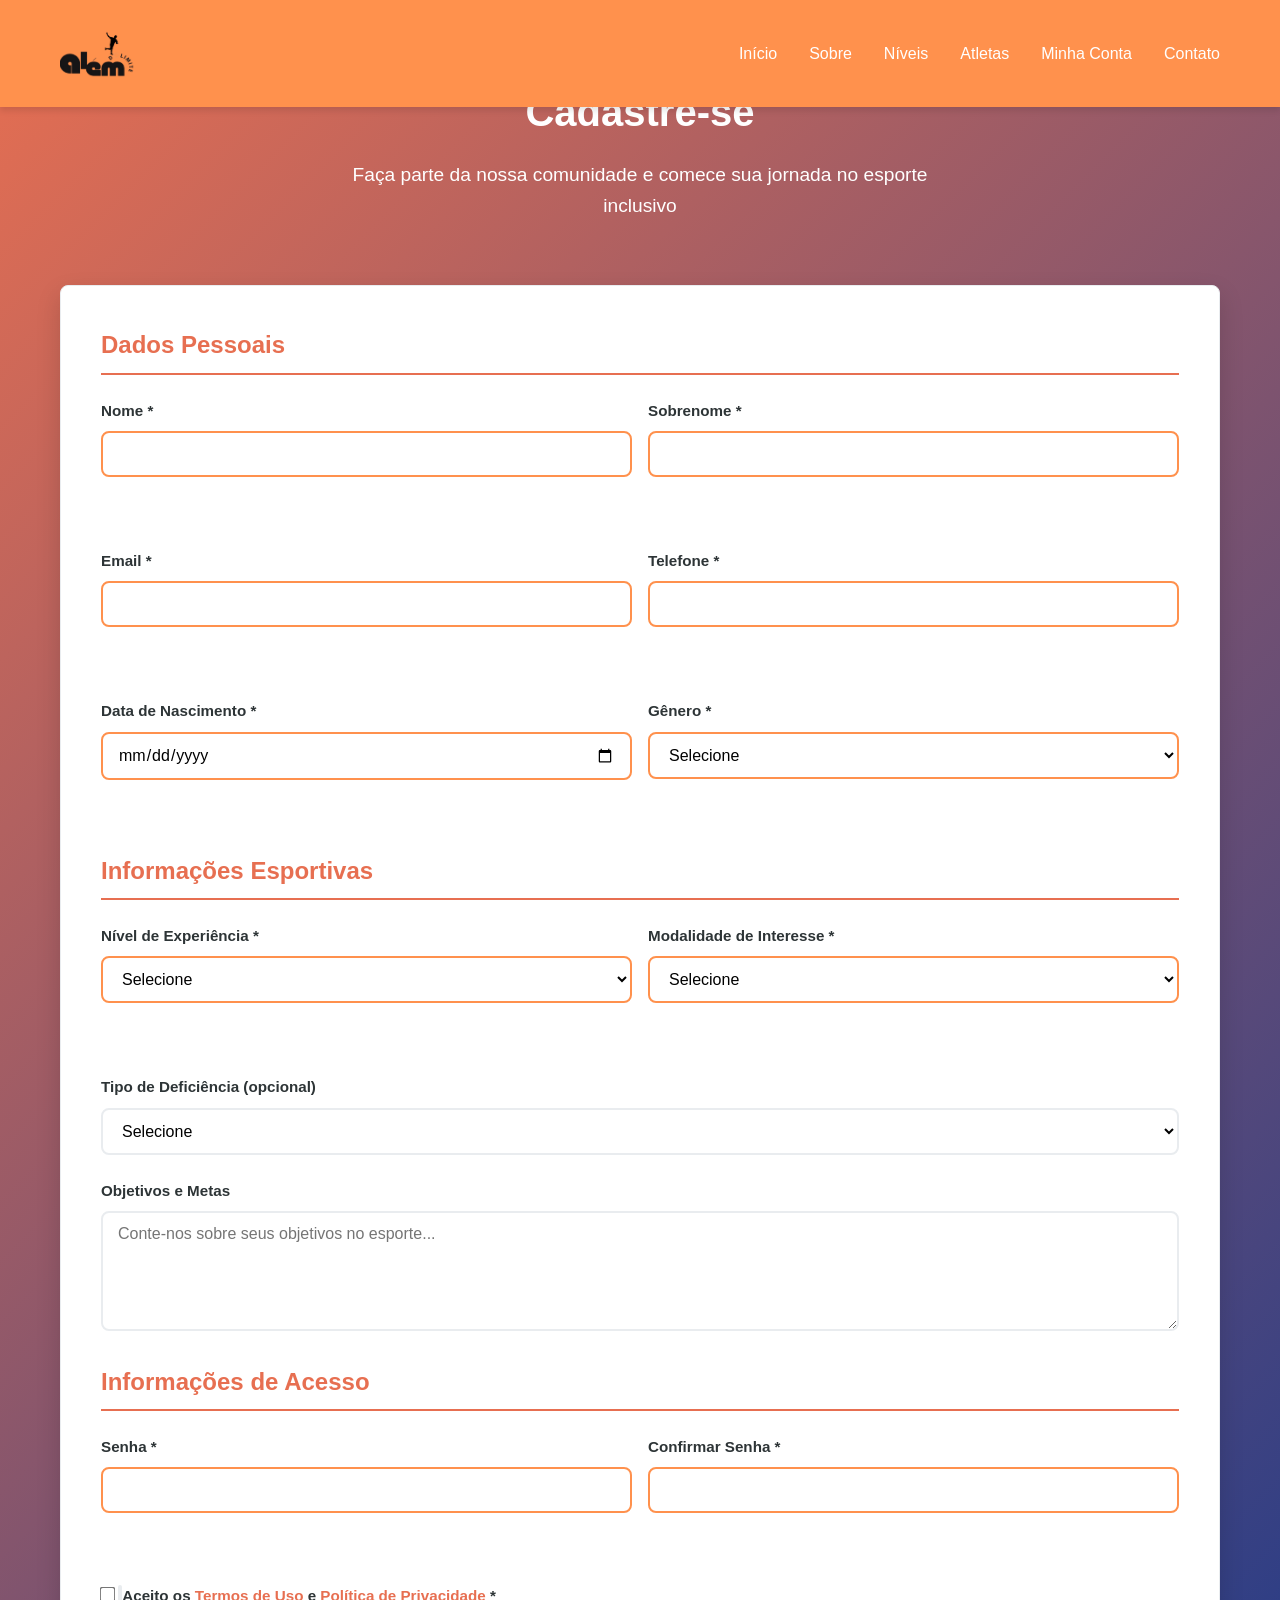
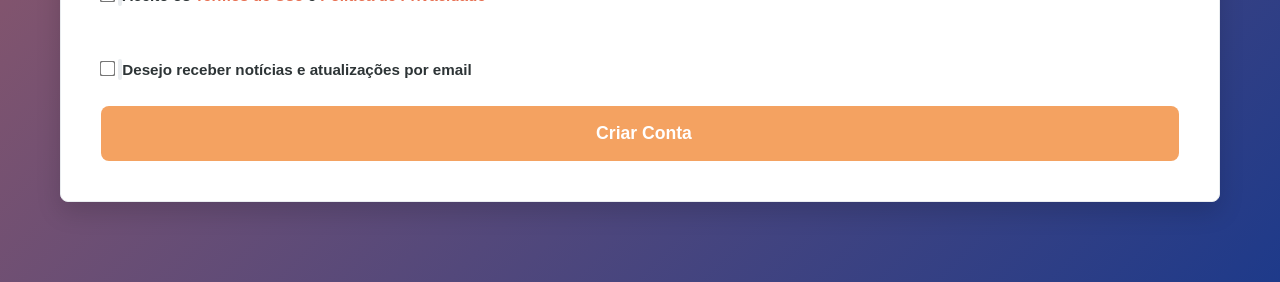
<file: index.html>
<!DOCTYPE html>
<html lang="pt-BR">
<head>
    <meta charset="UTF-8">
    <meta name="viewport" content="width=device-width, initial-scale=1.0">
    <title>Além do Limite - Inclusão no Esporte</title>
    <link rel="stylesheet" href="css/style.css">
    <link href="https://fonts.googleapis.com/css2?family=Inter:wght@300;400;500;600;700&display=swap" rel="stylesheet">
    <link rel="stylesheet" href="https://cdnjs.cloudflare.com/ajax/libs/font-awesome/6.0.0/css/all.min.css">
    <script>
        window.onload = function() {
            const cadastro = localStorage.getItem('cadastroResumo');
            if (!cadastro) {
                // Se o usuário não estiver cadastrado, manda para a página de cadastro
                window.location.href = 'minhaconta.html';
            } else {
                const user = JSON.parse(cadastro);
                console.log("Usuário já cadastrado:", user.nome);
                // Aqui você pode mostrar um alerta ou mensagem se quiser
            }
        };
    </script>
    
    </head>
<body>
    <!-- Header -->
    <header class="header">
        <nav class="navbar">
            <div class="nav-container">
                <div class="nav-logo">
                    <img src="img/orange two.png" alt="Além do Limite - Inclusão no Esporte" class="logo-img">
                   
                </div>
                <ul class="nav-menu">
                    <li><a href="#home">Início</a></li>
                    <li><a href="#about">Sobre</a></li>
                    <li><a href="#categories">Níveis</a></li>
                    <li><a href="#athletes">Atletas</a></li>
                    <li><a href="minhaconta.html">Minha Conta</a></li>
                    <li><a href="#contact">Contato</a></li>
                </ul>
                <div class="hamburger">
                    <span></span>
                    <span></span>
                    <span></span>
                </div>
            </div>
        </nav>
    </header>
     
   <!-- Hero Section -->
    <section id="home" class="hero">
        <div class="hero-content">
            <h1>Além do Limite</h1>
            <p class="hero-subtitle" style="color: white;">Transformando vidas através do esporte inclusivo</p>
            <p class="hero-description">
                Acreditamos que o esporte é um direito de todos. Nossa missão é promover a inclusão, 
                quebrar barreiras e mostrar que não há limites quando há determinação e apoio.
            </p>
            <div class="hero-buttons">
                <a href="#programs" class="btn btn-primary">Conheça Nossos Programas</a>
                <a href="#about" class="btn btn-secondary">Saiba Mais</a>
            </div>
        </div>
        </section>



    <!-- About Section -->
    <section id="about" class="about">
        <div class="container">
            <div class="section-header">
                <h2 style="color: white;">Sobre Nós</h2>
                <p style="color: white;">Promovendo inclusão e superação através do esporte</p>
            </div>
            <div class="about-content">
                <div class="about-text">
                    <h3 style="color: white;">Nossa Missão</h3>
                    <p style="color: white;">
                        O "Além do Limite" é uma organização dedicada a promover a inclusão no esporte, 
                        oferecendo oportunidades para pessoas com deficiência participarem de atividades 
                        esportivas e competições. Acreditamos que o esporte é uma ferramenta poderosa 
                        para transformar vidas e construir uma sociedade mais inclusiva.
                    </p>
                    <div class="stats">
                        <div class="stat">
                            <h4>15+</h4>
                            <p>Atletas Atendidos</p>
                        </div>
                        <div class="stat">
                            <h4>3</h4>
                            <p>Modalidades Esportivas</p>
                        </div>
                        <div class="stat">
                            <h4>2+</h4>
                            <p>Parceiros</p>
                        </div>
                    </div>
                </div>
                <div class="about-image">
                    <div class="image-placeholder">
                        <i class="fas fa-users"></i>
                        <p>Comunidade inclusiva</p>
                    </div>
                </div>
            </div>
        </div>
    </section>

    <!-- Categories Section -->
    <section id="categories" class="categories">
        <div class="container">
            <div class="section-header">
                <h2 style="color: white;">Níveis de Treinamento</h2>
                <p style="color: white;">Escolha o nível ideal para sua jornada esportiva</p>
            </div>
            <div class="categories-grid">
                <!-- Nível Leve -->
                <div class="category-card">
                    <div class="category-header">
                        <div class="category-icon">
                            <i class="fas fa-fire"></i>
                        </div>
                        <h3>Nível Moderado</h3>
                        <p class="category-description">
                            Para quem já tem experiência e quer evoluir suas habilidades esportivas
                        </p>
                    </div>
                    <div class="videos-container">
                        <h4>Vídeos de Treinamento</h4>
                        <div class="videos-grid">
                            <div class="video-item" data-video-source="video/Vídeo do WhatsApp de 2025-10-17 à(s) 22.07.10_541575c3.mp4">
                                <div class="video-thumbnail">
                                    <img src="img/gustavo.png" alt="Thumbnail do Vídeo 1">
                                    <i class="fas fa-play-circle"></i>
                                    <div class="video-overlay">
                                        <span class="video-duration">0:56</span>
                                    </div>         
                                </div>
                                <div class="video-info">
                                    <h5>Aquecimento Básico</h5>
                                    <p>Exercícios de alongamento e mobilidade</p>
                                </div>
                            </div>
                            <div class="video-item" data-video-source="video/além do limite vídeo 2.mp4">
                                <div class="video-thumbnail">
                                    <img src="img/basket.png" alt="Thumbnail do Vídeo 1">
                                    
                                    <i class="fas fa-play-circle"></i>
                                    <div class="video-overlay">
                                        <span class="video-duration">8:15</span>
                                    </div>
                                </div>
                                <div class="video-info">
                                    <h5>Movimentos Fundamentais</h5>
                                    <p>Base para todos os esportes adaptados</p>
                                </div>
                            </div>
                            <div class="video-item" data-video-source="video/além do limite vídeo 4.mp4">
                                <div class="video-thumbnail">
                                    <img src="img/atletismo .png" alt="Thumbnail do Vídeo 1">
                                    <i class="fas fa-play-circle"></i>
                                    <div class="video-overlay">
                                        <span class="video-duration">6:45</span>
                                    </div>
                                </div>
                                <div class="video-info">
                                    <h5>Fundamentos do Atletismo</h5>
                                    <p>Fundamentos básicos para começar no atletismo</p>
                                </div>
                            </div>
                        </div>
                        <button class="btn btn-category">Ver Todos os Vídeos</button>
                    </div>
                </div>

                <!-- Nível Moderado -->
                <div class="category-card">
                    <div class="category-header">
                        <div class="category-icon">
                            <i class="fas fa-fire"></i>
                        </div>
                        <h3>Nível Moderado</h3>
                        <p class="category-description">
                            Para quem já tem experiência e quer evoluir suas habilidades esportivas
                        </p>
                    </div>
                    <div class="videos-container">
                        <h4>Vídeos de Treinamento</h4>
                        <div class="videos-grid">
                            <div class="video-item" data-video-source="video/Samuel.mp4">
                                <div class="video-thumbnail">
                                    <img src="img/volei.png" alt="Thumbnail do Vídeo 1">
                                    <i class="fas fa-play-circle"></i>
                                    <div class="video-overlay">
                                        <span class="video-duration">12:20</span>
                                    </div>
                                </div>
                                <div class="video-info">
                                    <h5>Treino sobre a modalidae de volêi</h5>
                                    <p>Aprenda os fundamentos básicos de volei</p>
                                </div>
                            </div>
                            <div class="video-item" data-video-source="video/julia.mp4">
                                <div class="video-thumbnail">
                                    <img src="img/futsal.png" alt="Thumbnail do Vídeo 1">
                                    <i class="fas fa-play-circle"></i>
                                    <div class="video-overlay">
                                        <span class="video-duration">15:30</span>
                                    </div>
                                </div>
                                <div class="video-info">
                                    <h5>Fundamentos de Futsal</h5>
                                    <p>Aprenda os fundamentos básicos de futsal</p>
                                </div>
                            </div>
                            
                        <button class="btn btn-category">Ver Todos os Vídeos</button>
                    </div>
                </div>

               
                    </div>
                </div>
            </div>
        </div>
    </section>

    <!-- Athletes Section -->
    <section id="athletes" class="athletes">
        <div class="container">
            <div class="section-header">
                <h2 style="color: white;">Nossos Atletas</h2>
                <p style="color: white;">Histórias de superação e conquistas</p>
            </div>
            <div class="athletes-grid">
                <div class="athlete-card">
                    <div class="athlete-image">
                        <div class="image-placeholder">
                            <i class="fas fa-user"></i>
                        </div>
                    </div>
                    <div class="athlete-info">
                        <h3>Maria Silva</h3>
                        <p class="sport">Natação Paralímpica</p>
                        <p class="achievement">Medalhista de Ouro - Paralimpíadas 2020</p>
                        <p class="story">
                            "O esporte me mostrou que posso ir além dos meus limites. 
                            Cada treino é uma vitória sobre as barreiras."
                        </p>
                    </div>
                </div>
                <div class="athlete-card">
                    <div class="athlete-image">
                        <div class="image-placeholder">
                            <i class="fas fa-user"></i>
                        </div>
                    </div>
                    <div class="athlete-info">
                        <h3>João Santos</h3>
                        <p class="sport">Atletismo</p>
                        <p class="achievement">Recordista Brasileiro - 100m</p>
                        <p class="story">
                            "A determinação e o apoio da equipe me levaram a conquistas 
                            que nunca imaginei possíveis."
                        </p>
                    </div>
                </div>
                <div class="athlete-card">
                    <div class="athlete-image">
                        <div class="image-placeholder">
                            <i class="fas fa-user"></i>
                        </div>
                    </div>
                    <div class="athlete-info">
                        <h3>Ana Costa</h3>
                        <p class="sport">Basquete em Cadeira de Rodas</p>
                        <p class="achievement">Capitã da Seleção Brasileira</p>
                        <p class="story">
                            "O esporte me ensinou que a força vem de dentro e que 
                            juntos somos mais fortes."
                        </p>
                    </div>
                </div>
            </div>
        </div>
    </section>
<!-- Contact Section -->
    <section id="contact" class="contact">
        <div class="container">
            <div class="section-header">
                <h2 style="color: white;">Entre em Contato</h2>
                <p style="color: white;">Vamos juntos promover a inclusão no esporte</p>
            </div>
            <div class="contact-content">
                <div class="contact-info">
                    <div class="contact-item">
                        <i class="fas fa-map-marker-alt"></i>
                        <div>
                            <h4 style="color: white;">Endereço</h4>
                            <p style="color: white;">R. Suíça, 1255<br>Santana, Pindamonhangaba - SP</p>
                        </div>
                    </div>
                    <div class="contact-item">
                        <i class="fas fa-phone"></i>
                        <div>
                            <h4 style="color: white;">Telefone</h4>
                            <p style="color: white;">(12) 99999-9999</p>
                        </div>
                    </div>
                    <div class="contact-item">
                        <i class="fas fa-envelope"></i>
                        <div>
                            <h4 style="color: white;">Email</h4>
                            <p style="color: white;">contato@alemdolimite.org.br</p>
                        </div>
                    </div>
                </div>
                <form class="contact-form">
                    <div class="form-group">
                        <input type="text" placeholder="Seu nome" required>
                    </div>
                    <div class="form-group">
                        <input type="email" placeholder="Seu email" required>
                    </div>
                    <div class="form-group">
                        <input type="text" placeholder="Assunto" required>
                    </div>
                    <div class="form-group">
                        <textarea placeholder="Sua mensagem" rows="5" required></textarea>
                    </div>
                    <button type="submit" class="btn btn-primary">Enviar Mensagem</button>
                </form>
            </div>
        </div>
    </section>

    <!-- Footer -->
    <footer class="footer">
        <div class="container">
            <div class="footer-content">
                <div class="footer-section">
                    <div class="footer-logo">
                        <h1>Além do Limite</h1>
                    </div>
                    <p>Promovendo inclusão e superação através do esporte.</p>
                    <div class="social-links">
                        <a href="#"><i class="fab fa-facebook"></i></a>
                        <a href="#"><i class="fab fa-instagram"></i></a>
                        <a href="#"><i class="fab fa-twitter"></i></a>
                        <a href="#"><i class="fab fa-youtube"></i></a>
                    </div>
                </div>
                <div class="footer-section">
                    <h4>Links Rápidos</h4>
                    <ul>
                        <li><a href="#about">Sobre</a></li>
                        <li><a href="#programs">Programas</a></li>
                        <li><a href="#athletes">Atletas</a></li>
                        <li><a href="#news">Notícias</a></li>
                    </ul>
                </div>
                <div class="footer-section">
                    <h4>Programas</h4>
                    <ul>
                        <li><a href="#">Iniciação Esportiva</a></li>
                        <li><a href="#">Alto Rendimento</a></li>
                        <li><a href="#">Esporte Adaptado</a></li>
                        <li><a href="#">Capacitação</a></li>
                    </ul>
                </div>
                <div class="footer-section">
                    <h4>Contato</h4>
                    <p><i class="fas fa-phone"></i> (12) 99999-9999</p>
                    <p><i class="fas fa-envelope"></i> contato@alemdolimite.org.br</p>
                    <p><i class="fas fa-map-marker-alt"></i> Pindamonhangaba/SP</p>
                </div>
            </div>
            <div class="footer-bottom">
                <p>&copy; 2025 Além do Limite. Todos os direitos reservados.</p>
            </div>
        </div>
    </footer>
<script src="js/conta.js"></script>
        
    
</body>
</html>


    <!-- Video Modal -->
    <div id="videoModal" class="modal">
        <div class="modal-content">
            <span class="close-button">&times;</span>
            <video id="modalVideo" controls autoplay></video>
        </div>
    </div>

    <script>
        document.addEventListener('DOMContentLoaded', function() {
            const videoModal = document.getElementById('videoModal');
            const modalVideo = document.getElementById('modalVideo');
            const closeButton = document.querySelector('.close-button');
            const videoItems = document.querySelectorAll('.video-item');

            videoItems.forEach(item => {
                item.addEventListener('click', function(e) {
                    // Prevenir que o clique no ícone ou thumbnail não funcione
                    e.stopPropagation();
                    
                    const videoSource = this.getAttribute('data-video-source');
                    console.log('Video source:', videoSource); // Debug
                    
                    if (videoSource) {
                        modalVideo.src = videoSource;
                        modalVideo.setAttribute("controls", "controls");
                        modalVideo.load(); // Forçar carregamento do vídeo
                        videoModal.classList.add('show'); // Usar classe para mostrar
                    } else {
                        console.warn('Nenhum vídeo source encontrado para este item');
                    }
                });
            });

            if (closeButton) {
                closeButton.addEventListener('click', function() {
                    videoModal.classList.remove('show');
                    modalVideo.pause();
                    modalVideo.currentTime = 0;
                    modalVideo.src = ''; // Clear video source
                });
            }

            window.addEventListener('click', function(event) {
                if (event.target == videoModal) {
                    videoModal.classList.remove('show');
                    modalVideo.pause();
                    modalVideo.currentTime = 0;
                    modalVideo.src = ''; // Clear video source
                }
            });
        });
    </script>
</body>
</html>
</file>
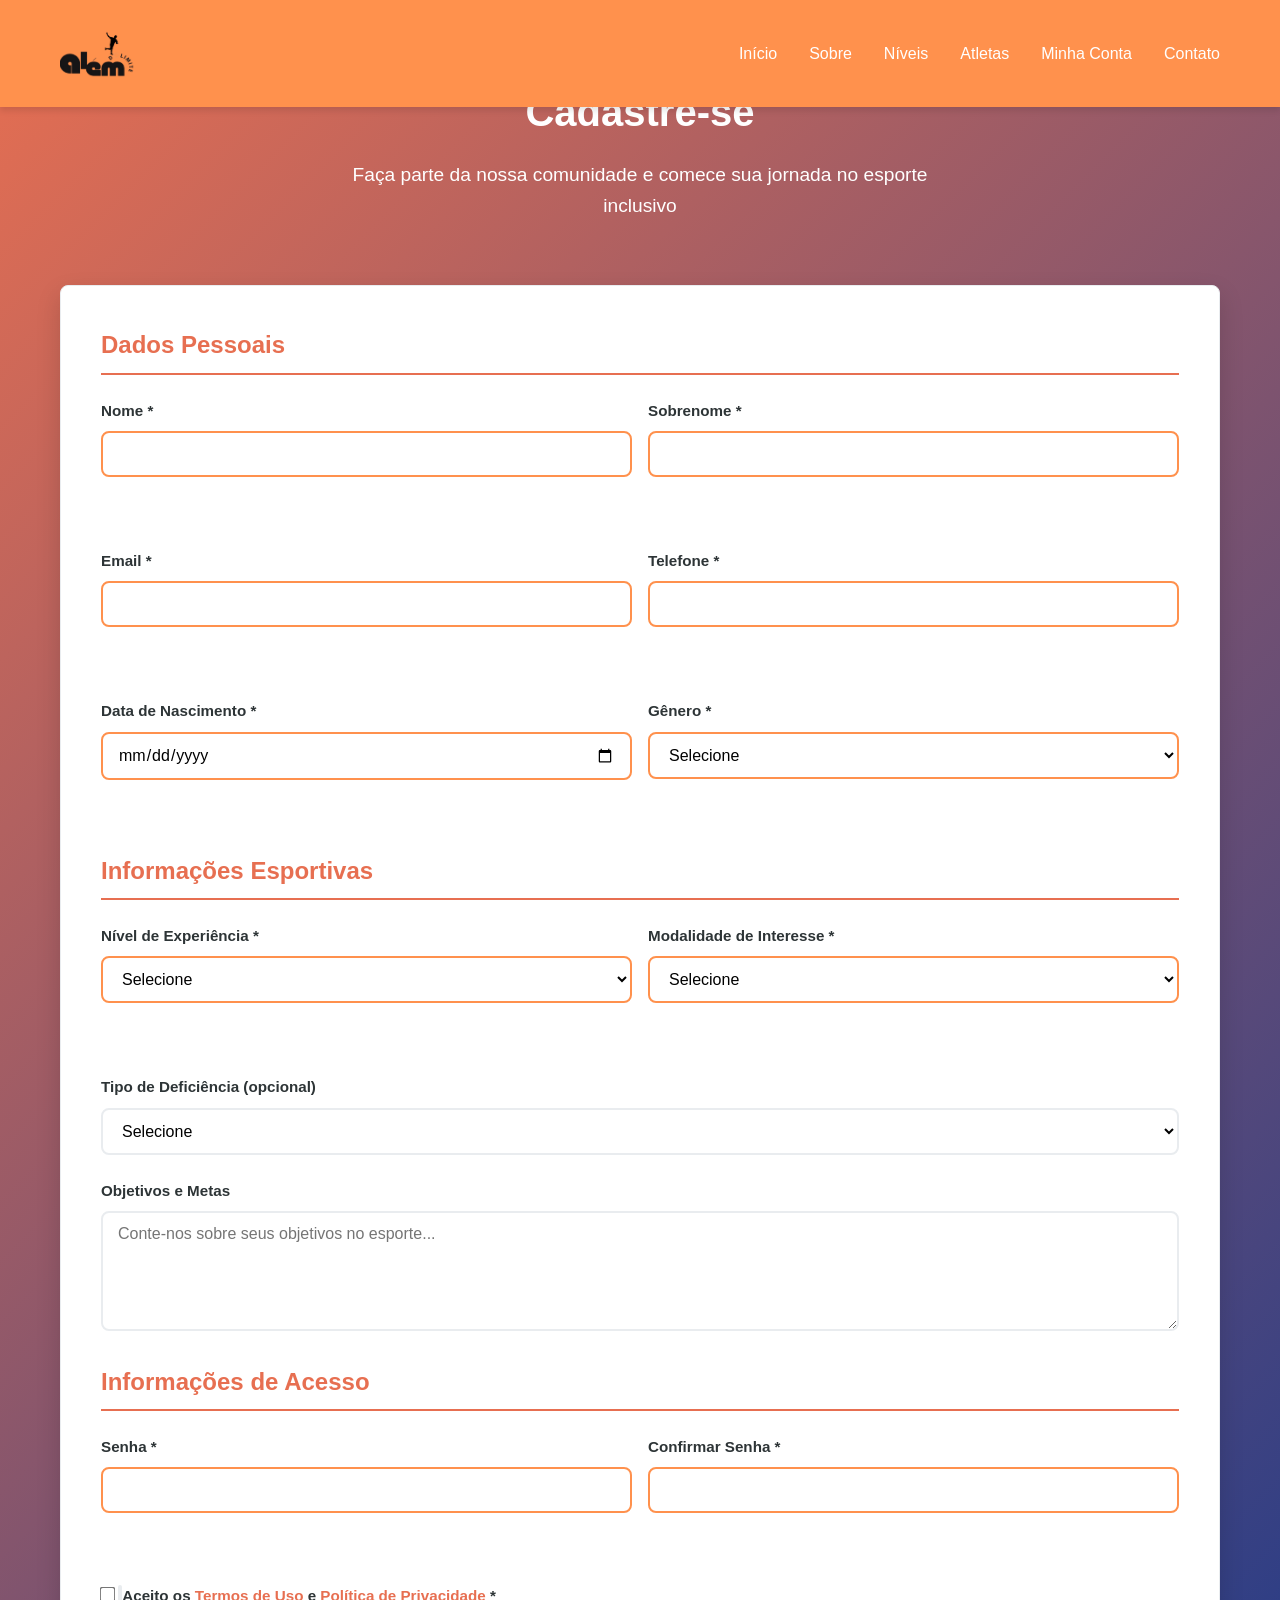
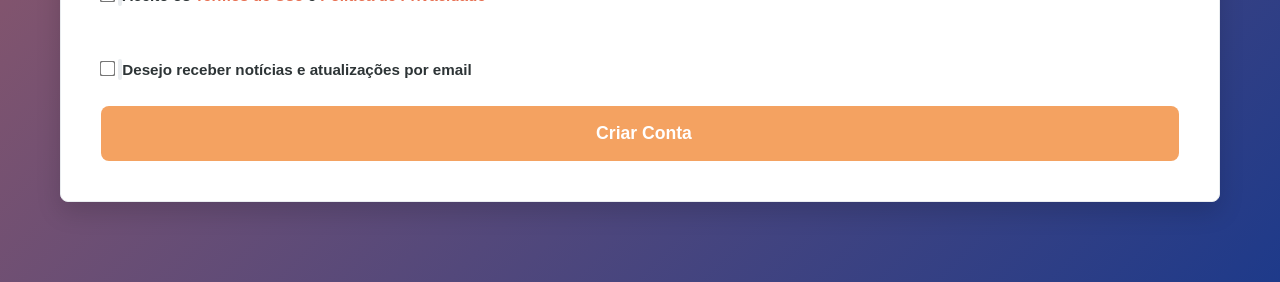
<file: minhaconta.html>
<!DOCTYPE html>
<html lang="en">
<head>
    <meta charset="UTF-8">
    <meta name="viewport" content="width=device-width, initial-scale=1.0">
    <title>Além do Limite - Inclusão no Esporte</title>
    <link rel="stylesheet" href="css/style.css">
    <style>
        .welcome-message {
  display: flex;
  justify-content: center;
  align-items: center;
  min-height: 300px;
  animation: fadeIn 0.6s ease-in-out;
}

.success-box {
  background-color: rgba(255, 255, 255, 0.1);
  backdrop-filter: blur(8px);
  border: 2px solid #ff9800;
  color: white;
  text-align: center;
  padding: 40px;
  border-radius: 20px;
  box-shadow: 0 0 20px rgba(255, 152, 0, 0.4);
  max-width: 500px;
  width: 100%;
  animation: popUp 0.4s ease-out;
}

.success-box i {
  font-size: 60px;
  color: #4caf50;
  margin-bottom: 15px;
}

.success-box h2 {
  font-size: 28px;
  margin-bottom: 10px;
  color: #ff9800;
}

.success-box p {
  font-size: 18px;
  line-height: 1.5;
}

@keyframes popUp {
  from { transform: scale(0.8); opacity: 0; }
  to { transform: scale(1); opacity: 1; }
}

@keyframes fadeIn {
  from { opacity: 0; }
  to { opacity: 1; }
}

    </style>
</head>
<body>
    <!-- Header -->
    <header class="header">
        <nav class="navbar">
            <div class="nav-container">
                <div class="nav-logo">
                    <img src="img/orange two.png" alt="Além do Limite - Inclusão no Esporte" class="logo-img">
                   
                </div>
                <ul class="nav-menu">
                    <li><a href="index.html">Início</a></li>
                    <li><a href="#about">Sobre</a></li>
                    <li><a href="#categories">Níveis</a></li>
                    <li><a href="#athletes">Atletas</a></li>
                    <li><a href="#signup">Minha Conta</a></li>
                    <li><a href="#contact">Contato</a></li>
                </ul>
                <div class="hamburger">
                    <span></span>
                    <span></span>
                    <span></span>
                </div>
            </div>
        </nav>
    </header>
     <section id="signup" class="signup">
          <div class="container">
              <div class="section-header">
                  <h2 style="color: white;">Cadastre-se</h2>
                  <p style="color: white;">Faça parte da nossa comunidade e comece sua jornada no esporte inclusivo</p>
              </div>
              <div class="signup-content">
                  <form class="signup-form" id="signupForm">
                      <h3>Dados Pessoais</h3>
                      <div class="form-row">
                          <div class="form-group">
                              <label for="firstName">Nome *</label>
                              <input type="text" id="firstName" name="firstName" required>
                              <span class="error-message"></span>
                          </div>
                          <div class="form-group">
                              <label for="lastName">Sobrenome *</label>
                              <input type="text" id="lastName" name="lastName" required>
                              <span class="error-message"></span>
                          </div>
                      </div>
                      
                      <div class="form-row">
                          <div class="form-group">
                              <label for="email">Email *</label>
                              <input type="email" id="email" name="email" required>
                              <span class="error-message"></span>
                          </div>
                          <div class="form-group">
                              <label for="phone">Telefone *</label>
                              <input type="tel" id="phone" name="phone" required>
                              <span class="error-message"></span>
                          </div>
                      </div>
  
                      <div class="form-row">
                          <div class="form-group">
                              <label for="birthDate">Data de Nascimento *</label>
                              <input type="date" id="birthDate" name="birthDate" required>
                              <span class="error-message"></span>
                          </div>
                          <div class="form-group">
                              <label for="gender">Gênero *</label>
                              <select id="gender" name="gender" required>
                                  <option value="">Selecione</option>
                                  <option value="masculino">Masculino</option>
                                  <option value="feminino">Feminino</option>
                                  <option value="outro">Outro</option>
                                  <option value="nao-informar">Prefiro não informar</option>
                              </select>
                              <span class="error-message"></span>
                          </div>
                      </div>
  
                      <h3>Informações Esportivas</h3>
                      <div class="form-row">
                          <div class="form-group">
                              <label for="experience">Nível de Experiência *</label>
                              <select id="experience" name="experience" required>
                                  <option value="">Selecione</option>
                                  <option value="iniciante">Iniciante</option>
                                  <option value="intermediario">Intermediário</option>
                                  <option value="avancado">Avançado</option>
                                  <option value="profissional">Profissional</option>
                              </select>
                              <span class="error-message"></span>
                          </div>
                          <div class="form-group">
                              <label for="sportInterest">Modalidade de Interesse *</label>
                              <select id="sportInterest" name="sportInterest" required>
                                  <option value="">Selecione</option>
                                  
                                  <option value="atletismo">Atletismo</option>
                                  <option value="basquete">Basquete</option>
                                  <option value="tenis">Futsal</option>
                                  <option value="tenis">Volêi</option>
                              </select>
                              <span class="error-message"></span>
                          </div>
                      </div>
  
                      <div class="form-group">
                          <label for="disability">Tipo de Deficiência (opcional)</label>
                          <select id="disability" name="disability">
                              <option value="">Selecione</option>
                              <option value="fisica">Deficiência Física</option>
                              <option value="visual">Deficiência Visual</option>
                              <option value="auditiva">Deficiência Auditiva</option>
                              <option value="intelectual">Deficiência Intelectual</option>
                              <option value="multipla">Deficiência Múltipla</option>
                              <option value="outro">Outro</option>
                              <option value="nao-informar">Prefiro não informar</option>
                          </select>
                      </div>
  
                      <div class="form-group">
                          <label for="goals">Objetivos e Metas</label>
                          <textarea id="goals" name="goals" rows="4" placeholder="Conte-nos sobre seus objetivos no esporte..."></textarea>
                      </div>
  
                      <h3>Informações de Acesso</h3>
                      <div class="form-row">
                          <div class="form-group">
                              <label for="password">Senha *</label>
                              <input type="password" id="password" name="password" required>
                              <span class="error-message"></span>
                          </div>
                          <div class="form-group">
                              <label for="confirmPassword">Confirmar Senha *</label>
                              <input type="password" id="confirmPassword" name="confirmPassword" required>
                              <span class="error-message"></span>
                          </div>
                      </div>
  
                      <div class="form-group checkbox-group">
                          <label class="checkbox-label">
                              <input type="checkbox" id="terms" name="terms" required>
                              <span class="checkmark"></span>
                              Aceito os <a href="#" class="terms-link">Termos de Uso</a> e <a href="#" class="terms-link">Política de Privacidade</a> *
                          </label>
                          <span class="error-message"></span>
                      </div>
  
                      <div class="form-group checkbox-group">
                          <label class="checkbox-label">
                              <input type="checkbox" id="newsletter" name="newsletter">
                              <span class="checkmark"></span>
                              Desejo receber notícias e atualizações por email
                          </label>
                      </div>
  
                      <button type="submit" class="btn btn-primary btn-signup">
                          <i class="fas fa-user-plus"></i>
                          Criar Conta
                      </button>
                  </form>
              </div>
          </div>
      </section>
    </div>
  </div>
  <script>
    const signupForm = document.getElementById('signupForm'); // ID certo
  
    signupForm.addEventListener('submit', function(e) {
      e.preventDefault();
  
      // Pega o nome do usuário corretamente
      const userName = document.getElementById('firstName').value;
  
      // Salva o nome no localStorage
      localStorage.setItem('cadastroResumo', JSON.stringify({ nome: userName }));
  
      // Oculta o formulário
      signupForm.style.display = 'none';
  
      // Cria a mensagem de boas-vindas com o mesmo estilo
      const container = document.createElement('div');
      container.classList.add('welcome-message');
      container.innerHTML = `
        <div class="success-box">
          <i class="fas fa-check-circle"></i>
          <h2>Bem-vindo, ${userName}!</h2>
          <p>Seu cadastro foi realizado com sucesso.<br>Você será redirecionado para a página inicial em instantes...</p>
        </div>
      `;
      signupForm.parentNode.appendChild(container);
  
      // Redireciona após 3 segundos
      setTimeout(() => {
        window.location.href = 'index.html';
      }, 3000);
    });
  </script>
  




</body>
</html>
</file>
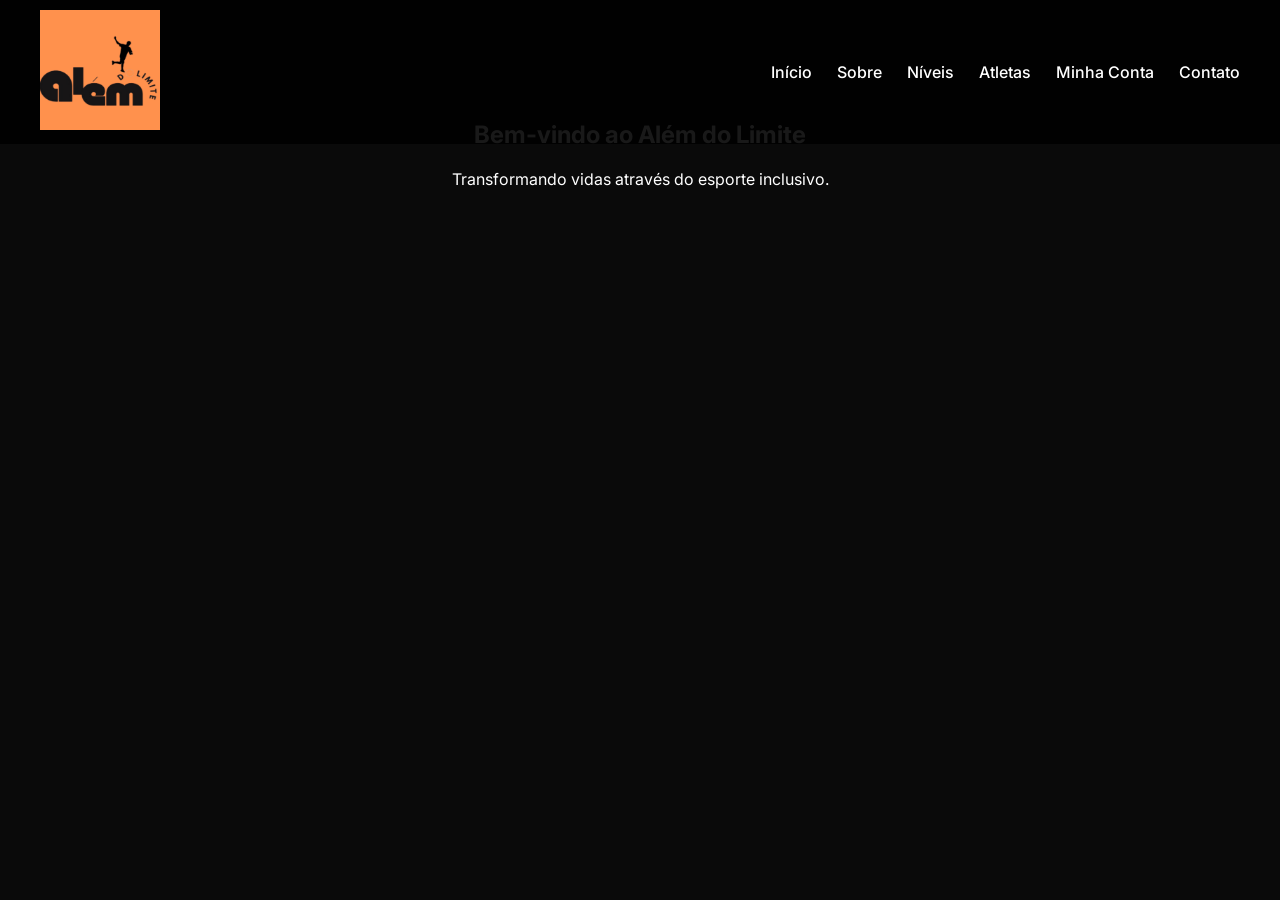
<file: teste.html>
<!DOCTYPE html>
<html lang="pt-BR">
<head>
  <meta charset="UTF-8">
  <meta name="viewport" content="width=device-width, initial-scale=1.0">
  <title>Além do Limite - Inclusão no Esporte</title>
  <link href="https://fonts.googleapis.com/css2?family=Inter:wght@300;400;500;600;700&display=swap" rel="stylesheet">
  <link rel="stylesheet" href="https://cdnjs.cloudflare.com/ajax/libs/font-awesome/6.0.0/css/all.min.css">

  <style>
    body {
      margin: 0;
      font-family: 'Inter', sans-serif;
      background-color: #0a0a0a;
      color: white;
    }

    /* NAVBAR */
    .header {
      width: 100%;
      background-color: rgba(0, 0, 0, 0.9);
      position: fixed;
      top: 0;
      left: 0;
      z-index: 1000;
    }

    .nav-container {
      max-width: 1200px;
      margin: auto;
      padding: 10px 20px;
      display: flex;
      justify-content: space-between;
      align-items: center;
    }

    .nav-logo img {
      width: 120px;
    }

    .nav-menu {
      display: flex;
      list-style: none;
      gap: 25px;
      transition: all 0.3s ease-in-out;
    }

    .nav-menu li a {
      text-decoration: none;
      color: white;
      font-weight: 500;
      transition: color 0.3s ease;
    }

    .nav-menu li a:hover {
      color: #f97316;
    }

    /* HAMBURGER */
    .hamburger {
      display: none;
      flex-direction: column;
      gap: 5px;
      cursor: pointer;
      z-index: 1100;
    }

    .hamburger span {
      width: 28px;
      height: 3px;
      background: white;
      border-radius: 5px;
      transition: all 0.3s ease;
    }

    /* Animação do X */
    .hamburger.active span:nth-child(1) {
      transform: rotate(45deg) translateY(8px);
    }
    .hamburger.active span:nth-child(2) {
      opacity: 0;
    }
    .hamburger.active span:nth-child(3) {
      transform: rotate(-45deg) translateY(-8px);
    }

    /* RESPONSIVO */
    @media (max-width: 768px) {
      .hamburger {
        display: flex;
      }

      .nav-menu {
        position: absolute;
        top: 70px;
        right: 0;
        background-color: rgba(0, 0, 0, 0.95);
        flex-direction: column;
        align-items: center;
        width: 250px;
        height: 0;
        overflow: hidden;
        border-radius: 10px 0 0 10px;
      }

      .nav-menu.active {
        height: 260px;
        padding: 15px 0;
        animation: slideDown 0.4s ease forwards;
      }

      .nav-menu li {
        opacity: 0;
        animation: fadeIn 0.4s ease forwards;
      }

      .nav-menu.active li {
        animation: fadeIn 0.5s ease forwards;
      }

      @keyframes slideDown {
        from { transform: translateY(-20px); opacity: 0; }
        to { transform: translateY(0); opacity: 1; }
      }

      @keyframes fadeIn {
        from { opacity: 0; transform: translateY(-10px); }
        to { opacity: 1; transform: translateY(0); }
      }
    }
  </style>
</head>
<body>

  <!-- HEADER -->
  <header class="header">
    <nav class="navbar">
      <div class="nav-container">
        <div class="nav-logo">
          <img src="img/orange two.png" alt="Além do Limite">
        </div>
        <ul class="nav-menu">
          <li><a href="#home">Início</a></li>
          <li><a href="#about">Sobre</a></li>
          <li><a href="#categories">Níveis</a></li>
          <li><a href="#athletes">Atletas</a></li>
          <li><a href="minhaconta.html">Minha Conta</a></li>
          <li><a href="#contact">Contato</a></li>
        </ul>
        <div class="hamburger">
          <span></span>
          <span></span>
          <span></span>
        </div>
      </div>
    </nav>
  </header>

  <!-- CONTEÚDO FAKE PRA TESTE -->
  <section id="home" style="padding-top:100px;text-align:center;">
    <h1>Bem-vindo ao Além do Limite</h1>
    <p>Transformando vidas através do esporte inclusivo.</p>
  </section>

  <script>
    const hamburger = document.querySelector('.hamburger');
    const navMenu = document.querySelector('.nav-menu');

    hamburger.addEventListener('click', () => {
      hamburger.classList.toggle('active');
      navMenu.classList.toggle('active');
    });
  </script>

</body>
</html>
</file>
<file: css/style.css>
/* Reset e Base */
* {
    margin: 0;
    padding: 0;
    box-sizing: border-box;
}

:root {
    --primary-color: #e76f51;
    --secondary-color: #f4a261;
    --accent-color: #ff914d;
    --text-dark: #2d3436;
    --text-light: #636e72;
    --bg-light: #f8f9fa;
    --white: #ffffff;
    --shadow: 0 4px 6px rgba(0, 0, 0, 0.1);
    --shadow-lg: 0 10px 25px rgba(0, 0, 0, 0.15);
    --border-radius: 8px;
    --transition: all 0.3s ease;
}

body {
    font-family: 'Inter', sans-serif;
    line-height: 1.6;   
    color: var(--text-dark);
    background: linear-gradient(135deg, var(--primary-color) 0%, #1e3a8a 100%);
}



.container {
    max-width: 1200px;
    margin: 0 auto;
    padding: 0 20px;
}

/* Header */
.header {
    background: var(--accent-color);
    box-shadow: var(--shadow);
    position: fixed;
    top: 0;
    width: 100%;
    z-index: 1000;
}

.navbar {
    padding: 1rem 0;
}

.nav-container {
    max-width: 1200px;
    margin: 0 auto;
    padding: 0 20px;
    display: flex;
    justify-content: space-between;
    align-items: center;
}

.nav-logo {
    display: flex;
    align-items: center;
    gap: 1rem;
}

.logo-img {
    height: 75px;
    width: auto;
    transition: var(--transition);
}

.logo-img:hover {
    transform: scale(1.05);
}

.logo-text h1 {
    color: var(--primary-color);
    font-size: 1.8rem;
    font-weight: 700;
    margin-bottom: 0.2rem;
}

.logo-text span {
    color: var(--text-light);
    font-size: 0.9rem;
    font-weight: 400;
}

.nav-menu {
    display: flex;
    list-style: none;
    gap: 2rem;
}

.nav-menu a {
    text-decoration: none;
    color: var(--white);
    font-weight: 500;
    transition: var(--transition);
    position: relative;
}

.nav-menu a:hover {
    color: var(--primary-color);
}

.nav-menu a::after {
    content: '';
    position: absolute;
    bottom: -5px;
    left: 0;
    width: 0;
    height: 2px;
    background: var(--primary-color);
    transition: var(--transition);
}

.nav-menu a:hover::after {
    width: 100%;
}

.hamburger {
    display: none;
    flex-direction: column;
    cursor: pointer;
    color:var(--accent-color) ;
    background: var(--accent-color);
}

.hamburger span {
    width: 25px;
    height: 3px;
    background: var(--text-dark);
    margin: 3px 0;
    transition: var(--transition);
}

/* Hero Section */
.hero {
    background: linear-gradient(135deg, var(--primary-color) 0%, #1e3a8a 100%);
    color: var(--white);
    padding: 120px 0 80px;
    display: flex;
    align-items: center;
    min-height: 100vh;
}

.hero-content {
    max-width: 1200px;
    margin: 0 auto;
    padding: 0 20px;
    display: grid;
    grid-template-columns: 1fr 1fr;
    gap: 4rem;
    align-items: center;
}

.hero h1 {
    font-size: 3.5rem;
    font-weight: 700;
    margin-bottom: 1rem;
    line-height: 1.2;
}

.hero-subtitle {
    font-size: 1.5rem;
    font-weight: 500;
    margin-bottom: 1.5rem;
    color: var(--secondary-color);
}

.hero-description {
    font-size: 1.1rem;
    margin-bottom: 2rem;
    opacity: 0.9;
    line-height: 1.7;
}

.hero-buttons {
    display: flex;
    gap: 1rem;
    flex-wrap: wrap;
}

.btn {
    padding: 12px 30px;
    border-radius: var(--border-radius);
    text-decoration: none;
    font-weight: 600;
    transition: var(--transition);
    display: inline-block;
    border: 2px solid transparent;
}

.btn-primary {
    background: var(--secondary-color);
    color: var(--white);
}

.btn-primary:hover {
    background: transparent;
    border-color: var(--primary-color);
    transform: translateY(-2px);
}

.btn-secondary {
    background: transparent;
    color: var(--white);
    border-color: var(--white);
}

.btn-secondary:hover {
    background: var(--white);
    color: var(--primary-color);
    transform: translateY(-2px);
}

.hero-image {
    display: flex;
    justify-content: center;
    align-items: center;
}

.hero-placeholder {
    background: rgba(255, 255, 255, 0.1);
    border-radius: var(--border-radius);
    padding: 3rem;
    text-align: center;
    backdrop-filter: blur(10px);
    border: 1px solid rgba(255, 255, 255, 0.2);
}

.hero-placeholder i {
    font-size: 4rem;
    margin-bottom: 1rem;
    color: var(--secondary-color);
}

.hero-placeholder p {
    font-size: 1.2rem;
    font-weight: 500;
}

/* Section Headers */
.section-header {
    text-align: center;
    margin-bottom: 4rem;
    
}

.section-header h2 {
    font-size: 2.5rem;
    font-weight: 700;
    color: var(--text-dark);
    margin-bottom: 1rem;
}

.section-header p {
    font-size: 1.2rem;
    color: var(--text-light);
    max-width: 600px;
    margin: 0 auto;
}

/* About Section */
.about {
    padding: 80px 0;
    background: linear-gradient(135deg, var(--primary-color) 0%, #1e3a8a 100%);
}

.about-content {
    display: grid;
    grid-template-columns: 1fr 1fr;
    gap: 4rem;
    align-items: center;
}

.about-text h3 {
    font-size: 2rem;
    font-weight: 600;
    color: var(--primary-color);
    margin-bottom: 1.5rem;
}

.about-text p {
    font-size: 1.1rem;
    color: var(--text-light);
    margin-bottom: 2rem;
    line-height: 1.7;
}

.stats {
    display: grid;
    grid-template-columns: repeat(3, 1fr);
    gap: 2rem;
    margin-top: 2rem;
}

.stat {
    text-align: center;
    padding: 1.5rem;
    background: var(--white);
    border-radius: var(--border-radius);
    box-shadow: var(--shadow);
}

.stat h4 {
    font-size: 2.5rem;
    font-weight: 700;
    color: var(--primary-color);
    margin-bottom: 0.5rem;
}

.stat p {
    color: var(--text-light);
    font-weight: 500;
}

.about-image {
    display: flex;
    justify-content: center;
    align-items: center;
}

.image-placeholder {
    background: var(--white);
    border-radius: var(--border-radius);
    padding: 3rem;
    text-align: center;
    box-shadow: var(--shadow-lg);
    border: 1px solid #e9ecef;
}

.image-placeholder i {
    font-size: 3rem;
    color: var(--primary-color);
    margin-bottom: 1rem;
}

.image-placeholder p {
    color: var(--text-light);
    font-weight: 500;
}

/* Categories Section */
.categories {
    padding: 80px 0;
    background: linear-gradient(135deg, var(--primary-color) 0%, #1e3a8a 100%);
}

.categories-grid {
    display: grid;
    grid-template-columns: repeat(3, 1fr);
    gap: 2.5rem;
    margin-top: 3rem;
}

.category-card {
    background: var(--white);
    border-radius: 12px;
    box-shadow: 0 4px 15px rgba(0, 0, 0, 0.1);
    overflow: hidden;
    transition: var(--transition);
    border: 2px solid transparent;
    display: flex;
    flex-direction: column;
    height: 100%;
}

.category-card:hover {
    transform: translateY(-8px);
    box-shadow: 0 8px 25px rgba(0, 0, 0, 0.15);
    border-color: var(--primary-color);
}

.category-header {
    padding: 2.5rem 2rem;
    text-align: center;
    background: linear-gradient(135deg, var(--primary-color) 0%, #1e3a8a 100%);
    color: var(--white);
    position: relative;
    overflow: hidden;
}

.category-header::before {
    content: '';
    position: absolute;
    top: -50%;
    right: -50%;
    width: 200%;
    height: 200%;
    background: radial-gradient(circle, rgba(255, 255, 255, 0.1) 0%, transparent 70%);
    animation: pulse 3s ease-in-out infinite;
}

@keyframes pulse {
    0%, 100% { opacity: 0.3; }
    50% { opacity: 0.6; }
}

.category-icon {
    width: 90px;
    height: 90px;
    background: rgba(255, 255, 255, 0.25);
    border-radius: 50%;
    display: flex;
    align-items: center;
    justify-content: center;
    margin: 0 auto 1.5rem;
    backdrop-filter: blur(10px);
    border: 3px solid rgba(255, 255, 255, 0.3);
    transition: var(--transition);
    position: relative;
    z-index: 1;
}

.category-card:hover .category-icon {
    transform: scale(1.1) rotate(5deg);
    background: rgba(255, 255, 255, 0.35);
}

.category-icon i {
    font-size: 2.5rem;
    color: var(--white);
}

.category-header h3 {
    font-size: 1.8rem;
    font-weight: 700;
    margin-bottom: 1rem;
}

.category-description {
    font-size: 1rem;
    opacity: 0.9;
    line-height: 1.6;
}

.videos-container {
    padding: 2rem;
    flex: 1;
    display: flex;
    flex-direction: column;
}

.videos-container h4 {
    font-size: 1.4rem;
    font-weight: 700;
    color: var(--text-dark);
    margin-bottom: 1.5rem;
    text-align: center;
    position: relative;
    padding-bottom: 0.75rem;
}

.videos-container h4::after {
    content: '';
    position: absolute;
    bottom: 0;
    left: 50%;
    transform: translateX(-50%);
    width: 60px;
    height: 3px;
    background: linear-gradient(90deg, var(--primary-color), var(--secondary-color));
    border-radius: 2px;
}

.videos-grid {
    display: grid;
    gap: 1rem;
    margin-bottom: 2rem;
}

.video-item {
    display: flex;
    gap: 1rem;
    padding: 1rem;
    background: var(--bg-light);
    border-radius: 8px;
    transition: var(--transition);
    cursor: pointer;
    border: 1px solid transparent;
}

.video-item:hover {
    background: #e9ecef;
    transform: translateX(5px);
    border-color: var(--primary-color);
    box-shadow: 0 2px 8px rgba(0, 0, 0, 0.1);
}

.video-thumbnail {
    position: relative;
    width: 120px;
    height: 80px;
    background: var(--primary-color);
    border-radius: 8px;
    display: flex;
    align-items: center;
    justify-content: center;
    flex-shrink: 0;
    overflow: hidden;
    box-shadow: 0 2px 8px rgba(0, 0, 0, 0.15);
}

.video-thumbnail img {
    width: 100%;
    height: 100%;
    object-fit: cover;
    position: absolute;
    top: 0;
    left: 0;
    z-index: 1;
}

.video-thumbnail i {
    font-size: 2rem;
    color: var(--white);
    z-index: 2;
    transition: var(--transition);
    text-shadow: 0 2px 8px rgba(0, 0, 0, 0.3);
}

.video-item:hover .video-thumbnail i {
    transform: scale(1.2);
    color: var(--secondary-color);
}

.video-overlay {
    position: absolute;
    bottom: 5px;
    right: 5px;
    background: rgba(0, 0, 0, 0.7);
    color: var(--white);
    padding: 2px 6px;
    border-radius: 4px;
    font-size: 0.8rem;
    font-weight: 500;
}

.video-info {
    flex: 1;
}

.video-info h5 {
    font-size: 1rem;
    font-weight: 600;
    color: var(--text-dark);
    margin-bottom: 0.5rem;
    line-height: 1.3;
}

.video-info p {
    font-size: 0.9rem;
    color: var(--text-light);
    line-height: 1.4;
}

.btn-category {
    width: 100%;
    background: linear-gradient(135deg, var(--secondary-color), var(--accent-color));
    color: var(--white);
    border: none;
    padding: 14px 20px;
    border-radius: 8px;
    font-weight: 600;
    cursor: pointer;
    transition: var(--transition);
    margin-top: auto;
    box-shadow: 0 2px 8px rgba(0, 0, 0, 0.1);
    position: relative;
    overflow: hidden;
}

.btn-category::before {
    content: '';
    position: absolute;
    top: 0;
    left: -100%;
    width: 100%;
    height: 100%;
    background: linear-gradient(90deg, transparent, rgba(255, 255, 255, 0.2), transparent);
    transition: left 0.5s;
}

.btn-category:hover::before {
    left: 100%;
}

.btn-category:hover {
    background: linear-gradient(135deg, var(--accent-color), var(--secondary-color));
    transform: translateY(-2px);
    box-shadow: 0 4px 12px rgba(0, 0, 0, 0.2);
}

/* Athletes Section */
.athletes {
    padding: 80px 0;
    background: linear-gradient(135deg, var(--primary-color) 0%, #1e3a8a 100%);
}

.athletes-grid {
    display: grid;
    grid-template-columns: repeat(auto-fit, minmax(350px, 1fr));
    gap: 2rem;
}

.athlete-card {
    background: var(--white);
    border-radius: var(--border-radius);
    box-shadow: var(--shadow);
    overflow: hidden;
    transition: var(--transition);
}

.athlete-card:hover {
    transform: translateY(-5px);
    box-shadow: var(--shadow-lg);
}

.athlete-image {
    height: 200px;
    background: var(--bg-light);
    display: flex;
    align-items: center;
    justify-content: center;
}

.athlete-info {
    padding: 2rem;
}

.athlete-info h3 {
    font-size: 1.5rem;
    font-weight: 600;
    color: var(--text-dark);
    margin-bottom: 0.5rem;
}

.sport {
    color: var(--primary-color);
    font-weight: 600;
    margin-bottom: 0.5rem;
}

.achievement {
    color: var(--accent-color);
    font-weight: 500;
    margin-bottom: 1rem;
}

.story {
    color: var(--text-light);
    font-style: italic;
    line-height: 1.6;
}

/* Programs Section */
.programs {
    padding: 80px 0;
    background: var(--bg-light);
}

.programs-grid {
    display: grid;
    grid-template-columns: repeat(auto-fit, minmax(300px, 1fr));
    gap: 2rem;
}

.program-card {
    background: var(--white);
    padding: 2.5rem;
    border-radius: var(--border-radius);
    box-shadow: var(--shadow);
    text-align: center;
    transition: var(--transition);
}

.program-card:hover {
    transform: translateY(-5px);
    box-shadow: var(--shadow-lg);
}

.program-icon {
    width: 80px;
    height: 80px;
    background: var(--primary-color);
    border-radius: 50%;
    display: flex;
    align-items: center;
    justify-content: center;
    margin: 0 auto 1.5rem;
}

.program-icon i {
    font-size: 2rem;
    color: var(--white);
}

.program-card h3 {
    font-size: 1.5rem;
    font-weight: 600;
    color: var(--text-dark);
    margin-bottom: 1rem;
}

.program-card p {
    color: var(--text-light);
    margin-bottom: 1.5rem;
    line-height: 1.6;
}

.program-card ul {
    list-style: none;
    text-align: left;
}

.program-card li {
    color: var(--text-light);
    margin-bottom: 0.5rem;
    position: relative;
    padding-left: 1.5rem;
}

.program-card li::before {
    content: '✓';
    position: absolute;
    left: 0;
    color: var(--secondary-color);
    font-weight: bold;
}

/* News Section */
.news {
    padding: 80px 0;
}

.news-grid {
    display: grid;
    grid-template-columns: repeat(auto-fit, minmax(350px, 1fr));
    gap: 2rem;
}

.news-card {
    background: var(--white);
    border-radius: var(--border-radius);
    box-shadow: var(--shadow);
    overflow: hidden;
    transition: var(--transition);
}

.news-card:hover {
    transform: translateY(-5px);
    box-shadow: var(--shadow-lg);
}

.news-image {
    height: 200px;
    background: var(--bg-light);
    display: flex;
    align-items: center;
    justify-content: center;
}

.news-content {
    padding: 2rem;
}

.news-date {
    color: var(--text-light);
    font-size: 0.9rem;
    font-weight: 500;
}

.news-content h3 {
    font-size: 1.3rem;
    font-weight: 600;
    color: var(--text-dark);
    margin: 0.5rem 0 1rem;
    line-height: 1.4;
}

.news-content p {
    color: var(--text-light);
    margin-bottom: 1rem;
    line-height: 1.6;
}

.read-more {
    color: var(--primary-color);
    text-decoration: none;
    font-weight: 600;
    transition: var(--transition);
}

.read-more:hover {
    color: var(--accent-color);
}

/* Signup Section */
.signup {
    padding: 80px 0;
    background: linear-gradient(135deg, var(--primary-color) 0%, #1e3a8a 100%);
    border-radius: 15px;
}

.signup-content {
    display: flexbox;
    grid-template-columns: 1fr 1fr;
    gap: 4rem;
    align-items: start;
}

.signup-info h3 {
    font-size: 2rem;
    font-weight: 600;
    color: var(--primary-color);
    margin-bottom: 2rem;
}

.benefits {
    display: flex;
    flex-direction: column;
    gap: 1.5rem;
}

.benefit-item {
    display: flex;
    align-items: flex-start;
    gap: 1rem;
    padding: 1.5rem;
    background: var(--bg-light);
    border-radius: var(--border-radius);
    transition: var(--transition);
}

.benefit-item:hover {
    background: #e9ecef;
    transform: translateX(5px);
}

.benefit-item i {
    font-size: 2rem;
    color: var(--primary-color);
    margin-top: 0.2rem;
    flex-shrink: 0;
}

.benefit-item h4 {
    font-size: 1.2rem;
    font-weight: 600;
    color: var(--text-dark);
    margin-bottom: 0.5rem;
}

.benefit-item p {
    color: var(--text-light);
    line-height: 1.6;
}

.signup-form {
    background: var(--white);
    padding: 2.5rem;
    border-radius: var(--border-radius);
    box-shadow: var(--shadow-lg);
    border: 1px solid #e9ecef;
}

.signup-form h3 {
    font-size: 1.5rem;
    font-weight: 600;
    color: var(--primary-color);
    margin-bottom: 1.5rem;
    padding-bottom: 0.5rem;
    border-bottom: 2px solid var(--primary-color);
}

.form-row {
    display: grid;
    grid-template-columns: 1fr 1fr;
    gap: 1rem;
    margin-bottom: 1.5rem;
}

.form-group {
    margin-bottom: 1.5rem;
}

.form-group label {
    display: block;
    font-weight: 600;
    color: var(--text-dark);
    margin-bottom: 0.5rem;
    font-size: 0.95rem;
}

.form-group input,
.form-group select,
.form-group textarea {
    width: 100%;
    padding: 12px 15px;
    border: 2px solid #e9ecef;
    border-radius: var(--border-radius);
    font-family: inherit;
    font-size: 1rem;
    transition: var(--transition);
    background: var(--white);
}

.form-group input:focus,
.form-group select:focus,
.form-group textarea:focus {
    outline: none;
    border-color: var(--primary-color);
    box-shadow: 0 0 0 3px rgba(44, 90, 160, 0.1);
}

.form-group input:invalid,
.form-group select:invalid {
    border-color: var(--accent-color);
}

.form-group textarea {
    resize: vertical;
    min-height: 100px;
}

.error-message {
    display: block;
    color: var(--accent-color);
    font-size: 0.85rem;
    margin-top: 0.3rem;
    min-height: 1.2rem;
}

.checkbox-group {
    margin-bottom: 1.5rem;
}

.checkbox-label {
    display: flex;
    align-items: flex-start;
    gap: 0.8rem;
    cursor: pointer;
    font-size: 0.95rem;
    line-height: 1.5;
    color: var(--text-dark);
}

.checkbox-label input[type="checkbox"] {
    width: auto;
    margin: 0;
    transform: scale(1.2);
}

.checkmark {
    position: relative;
    width: 20px;
    height: 20px;
    border: 2px solid #e9ecef;
    border-radius: 4px;
    flex-shrink: 0;
    margin-top: 0.1rem;
    transition: var(--transition);
}

.checkbox-label input[type="checkbox"]:checked + .checkmark {
    background: var(--primary-color);
    border-color: var(--primary-color);
}

.checkbox-label input[type="checkbox"]:checked + .checkmark::after {
    content: '✓';
    position: absolute;
    top: 50%;
    left: 50%;
    transform: translate(-50%, -50%);
    color: var(--white);
    font-size: 0.8rem;
    font-weight: bold;
}

.terms-link {
    color: var(--primary-color);
    text-decoration: none;
    font-weight: 600;
}

.terms-link:hover {
    text-decoration: underline;
}

.btn-signup {
    width: 100%;
    padding: 15px 30px;
    font-size: 1.1rem;
    font-weight: 600;
    display: flex;
    align-items: center;
    justify-content: center;
    gap: 0.5rem;
    margin-top: 1rem;
}

.btn-signup i {
    font-size: 1.2rem;
}

/* Contact Section */
.contact {
    padding: 80px 0;
    background: linear-gradient(135deg, var(--primary-color) 0%, #1e3a8a 100%);
}

.contact-content {
    display: grid;
    grid-template-columns: 1fr 1fr;
    gap: 4rem;
}

.contact-item {
    display: flex;
    align-items: flex-start;
    gap: 1rem;
    margin-bottom: 2rem;
}

.contact-item i {
    font-size: 1.5rem;
    color: var(--primary-color);
    margin-top: 0.2rem;
}

.contact-item h4 {
    font-size: 1.2rem;
    font-weight: 600;
    color: var(--text-dark);
    margin-bottom: 0.5rem;
}

.contact-item p {
    color: var(--text-light);
    line-height: 1.6;
}

.contact-form {
    background: var(--white);
    padding: 2rem;
    border-radius: var(--border-radius);
    box-shadow: var(--shadow);
}

.form-group {
    margin-bottom: 1.5rem;
}

.form-group input,
.form-group textarea {
    width: 100%;
    padding: 12px 15px;
    border: 2px solid #e9ecef;
    border-radius: var(--border-radius);
    font-family: inherit;
    font-size: 1rem;
    transition: var(--transition);
}

.form-group input:focus,
.form-group textarea:focus {
    outline: none;
    border-color: var(--primary-color);
}

.form-group textarea {
    resize: vertical;
    min-height: 120px;
}

/* Footer */
.footer {
    background: var(--text-dark);
    color: var(--white);
    padding: 60px 0 20px;
}

.footer-content {
    display: grid;
    grid-template-columns: repeat(auto-fit, minmax(250px, 1fr));
    gap: 2rem;
    margin-bottom: 2rem;
}

.footer-logo {
    margin-bottom: 1rem;
}

.footer-logo-img {
    height: 40px;
    width: auto;
    filter: brightness(0) invert(1);
    opacity: 0.9;
    transition: var(--transition);
}

.footer-logo-img:hover {
    opacity: 1;
    transform: scale(1.05);
}

.footer-section h3,
.footer-section h4 {
    margin-bottom: 1rem;
    color: var(--white);
}

.footer-section h3 {
    font-size: 1.5rem;
    color: var(--secondary-color);
}

.footer-section p {
    color: #b2bec3;
    line-height: 1.6;
    margin-bottom: 1rem;
}

.footer-section ul {
    list-style: none;
}

.footer-section ul li {
    margin-bottom: 0.5rem;
}

.footer-section ul li a {
    color: #b2bec3;
    text-decoration: none;
    transition: var(--transition);
}

.footer-section ul li a:hover {
    color: var(--secondary-color);
}

.social-links {
    display: flex;
    gap: 1rem;
    margin-top: 1rem;
}

.social-links a {
    width: 40px;
    height: 40px;
    background: var(--primary-color);
    border-radius: 50%;
    display: flex;
    align-items: center;
    justify-content: center;
    color: var(--white);
    text-decoration: none;
    transition: var(--transition);
}

.social-links a:hover {
    background: var(--secondary-color);
    transform: translateY(-2px);
}

.footer-bottom {
    border-top: 1px solid #495057;
    padding-top: 2rem;
    text-align: center;
    color: #b2bec3;
}

/* Responsive Design */
@media (max-width: 1024px) {
    .categories-grid {
        grid-template-columns: repeat(2, 1fr);
        gap: 2rem;
    }
}

@media (max-width: 768px) {
    .hamburger {
        display: flex;
    }
    
    .nav-menu {
        position: fixed;
        left: -100%;
        top: 70px;
        flex-direction: column;
        background-color: var(--accent-color);
        width: 100%;
        text-align: center;
        transition: 0.3s;
        box-shadow: var(--shadow);
        padding: 2rem 0;
    }
    
    .nav-menu.active {
        left: 0;
    }
    
    .nav-logo {
        gap: 0.5rem;
    }
    
    .logo-img {
        height: 40px;
    }
    
    .logo-text h1 {
        font-size: 1.5rem;
    }
    
    .logo-text span {
        font-size: 0.8rem;
    }
    
    .hero-content {
        grid-template-columns: 1fr;
        text-align: center;
        gap: 2rem;
    }
    
    .hero h1 {
        font-size: 2.5rem;
    }
    
    .hero-subtitle {
        font-size: 1.2rem;
    }
    
    .about-content {
        grid-template-columns: 1fr;
        gap: 2rem;
    }
    
    .stats {
        grid-template-columns: 1fr;
        gap: 1rem;
    }
    
    .contact-content {
        grid-template-columns: 1fr;
        gap: 2rem;
    }
    
    .signup-content {
        grid-template-columns: 1fr;
        gap: 2rem;
    }
    
    .form-row {
        grid-template-columns: 1fr;
        gap: 0;
    }
    
    .signup-form {
        padding: 2rem;
    }
    
    .categories-grid {
        grid-template-columns: 1fr;
        gap: 2rem;
    }
    
    .category-header {
        padding: 2rem 1.5rem;
    }
    
    .category-icon {
        width: 70px;
        height: 70px;
    }
    
    .category-icon i {
        font-size: 2rem;
    }
    
    .category-card {
        margin: 0 1rem;
    }
    
    .video-item {
        flex-direction: column;
        text-align: center;
    }
    
    .video-thumbnail {
        width: 100%;
        height: 120px;
        margin-bottom: 1rem;
    }
    
    .hero-buttons {
        justify-content: center;
    }
    
    .section-header h2 {
        font-size: 2rem;
    }
}

@media (max-width: 480px) {
    .container {
        padding: 0 15px;
    }
    
    .hero {
        padding: 100px 0 60px;
    }
    
    .hero h1 {
        font-size: 2rem;
    }
    
    .logo-img {
        height: 35px;
    }
    
    .logo-text h1 {
        font-size: 1.3rem;
    }
    
    .logo-text span {
        font-size: 0.7rem;
    }
    
    .btn {
        padding: 10px 20px;
        font-size: 0.9rem;
    }
    
    .athletes-grid,
    .programs-grid,
    .news-grid {
        grid-template-columns: 1fr;
    }
    
    .program-card,
    .contact-form,
    .signup-form {
        padding: 1.5rem;
    }
}

/* Accessibility */
@media (prefers-reduced-motion: reduce) {
    * {
        animation-duration: 0.01ms !important;
        animation-iteration-count: 1 !important;
        transition-duration: 0.01ms !important;
    }
}

/* Focus styles for accessibility */
.btn:focus,
.nav-menu a:focus,
input:focus,
textarea:focus {
    outline: 2px solid var(--primary-color);
    outline-offset: 2px;
}

/* High contrast mode support */
@media (prefers-contrast: high) {
    :root {
        --primary-color: #000080;
        --secondary-color: #ff8c00;
        --text-dark: #000000;
        --text-light: #333333;
    }
}
/* Pop-up*/
.modal {
  display: none;
  position: fixed;
  z-index: 9999;
  left: 0;
  top: 0;
  width: 100%;
  height: 100%;
  background-color: rgba(0,0,0,0.8);
  justify-content: center;
  align-items: center;
  animation: fadeIn 0.3s ease;
}

.modal.show {
  display: flex;
}

body {
    scrollbar-width: thin; /* ou 'none' para sumir */
    scrollbar-color: transparent transparent; /* cor do polegar e do track */
}

.modal-content {
  position: relative;
  border-radius: 30px;
  padding: 30px;
  width: 100%;
  max-width: 900px;
  overflow-y: auto;
  max-height: 90vh;
  box-shadow: 0 0 20px rgba(0,0,0,0.5);
  background: linear-gradient(135deg, var(--primary-color) 0%, #1e3a8a 100%);
  display: flex;
  flex-direction: column;
  align-items: center;
}

#modalVideo {
  width: 100%;
  max-width: 100%;
  height: auto;
  border-radius: 15px;
  background: #000;
}

.close {
  position: absolute;
  top: 15px;
  right: 20px;
  font-size: 30px;
  color: #fff;
  cursor: pointer;
  transition: 0.3s;
}

.close:hover {
  color: #ff4c4c;
}

/* Vídeo responsivo */
.video-wrapper {
    position: relative;
    width: 100%;
    padding-bottom: 56.25%; /* proporção 16:9 */
    height: 0;
  }
  
  .video-wrapper iframe {
    position: absolute;
    top: 0;
    left: 0;
    width: 100%;
    height: 100%;
    border: 0;
    border-radius: 15px;
  }


@keyframes fadeIn {
  from { opacity: 0; }
  to { opacity: 1; }
}
</file>
